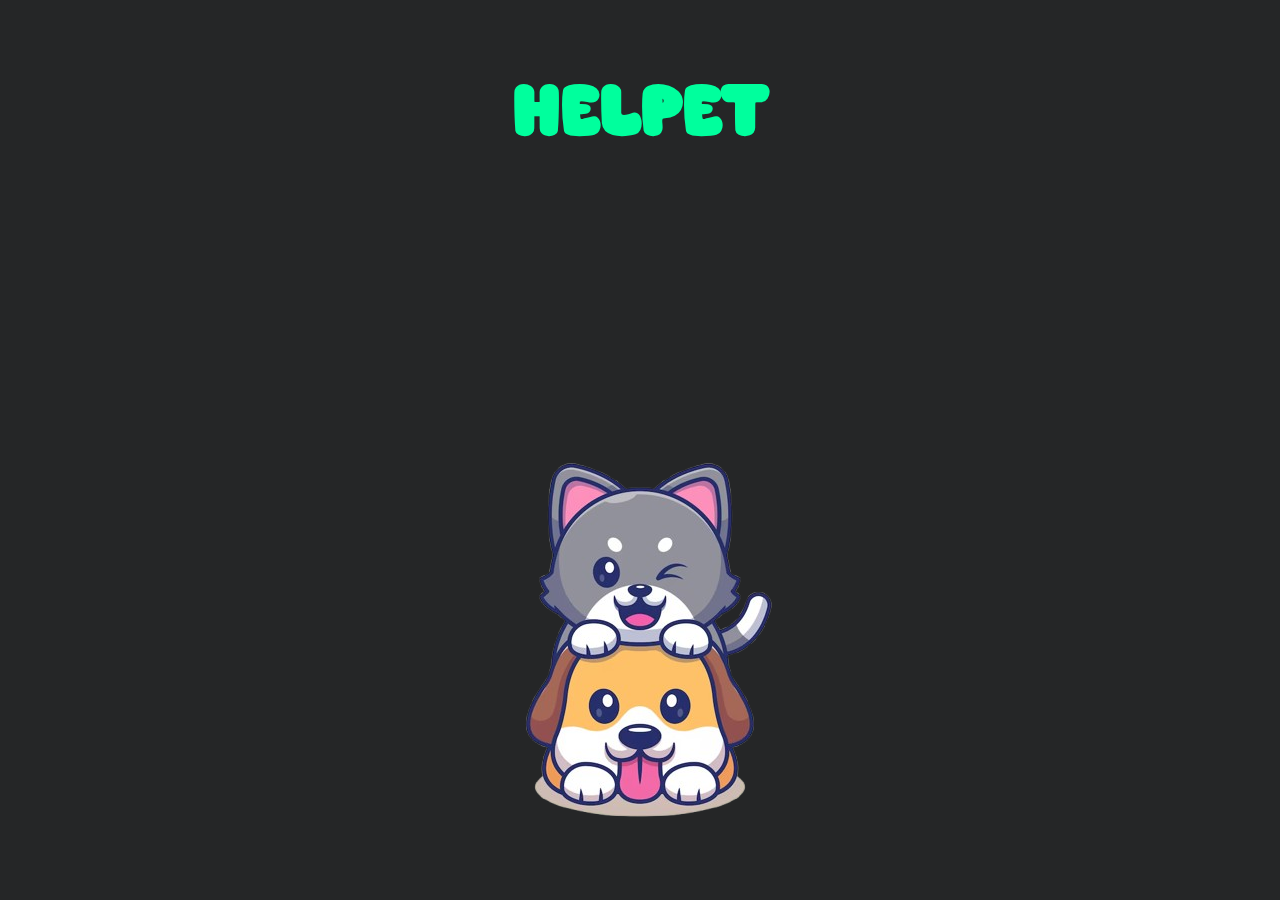
<file: index.html>
<!DOCTYPE html>
<html lang="es">
<head>
    <meta charset="UTF-8">
    <meta name="viewport" content="width=320, initial-scale=1, maximum-scale=1, user-scalable=no">
    <title>Helpet</title>
    <link rel="stylesheet" href="css\StyleIndex.css">
</head>
<body>
    <script src="script.js"></script>
  
<h1>HELPET</h1>
<img src="css\assets\img1.png" alt="helpet-logo">
<div class="semicircle"></div>

</body>
</html>
</file>
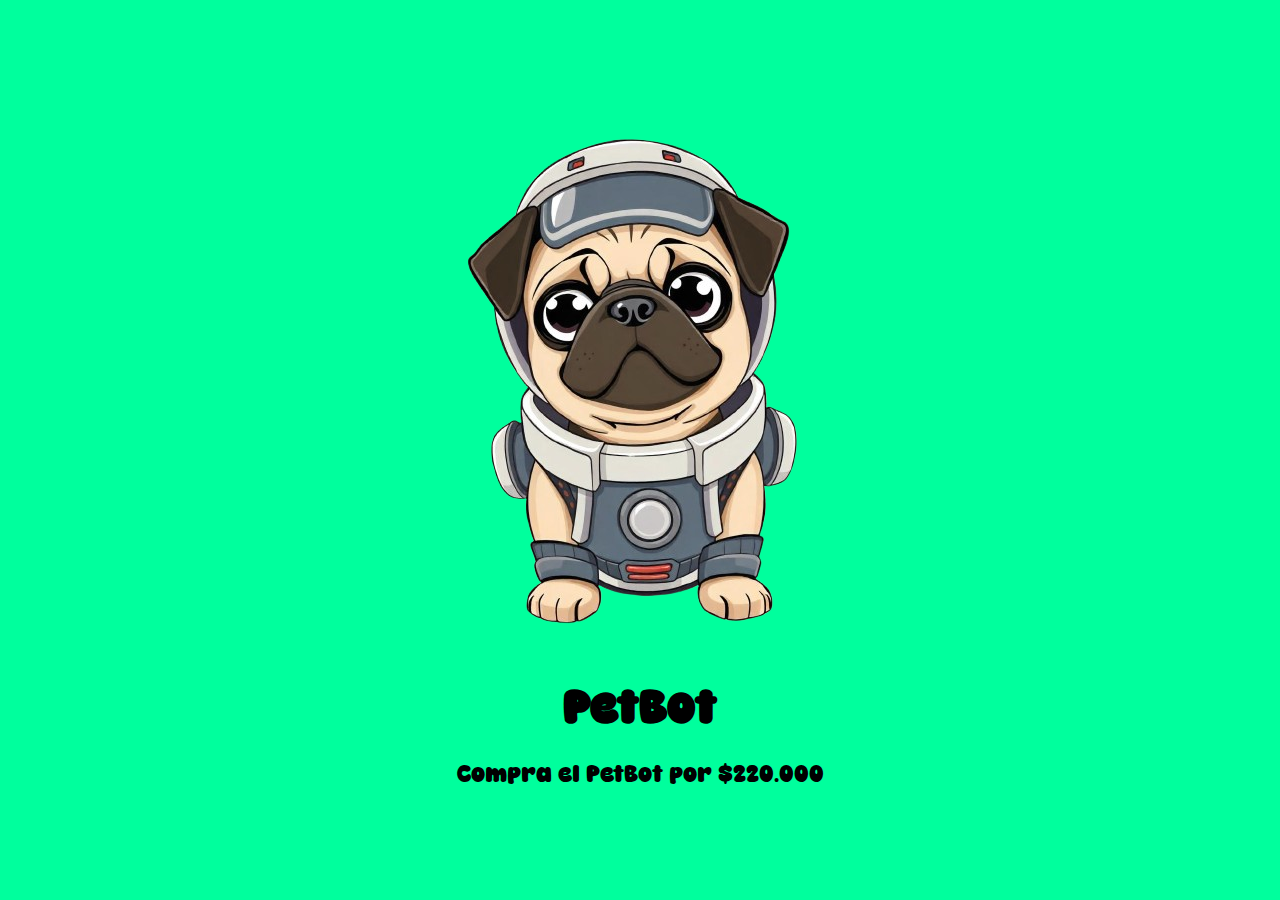
<file: PetBot.html>
<!DOCTYPE html>
<html lang="es">
<head>
    <meta charset="UTF-8">
    <meta name="viewport" content="width=device-width, initial-scale=1.0">
    <link rel="stylesheet" href="css\StylePetBot.css">
    <title>PetBot</title>
</head>
<body>
    <div class="container">
        <img src="css\assets\img5.png" alt="PetBot" class="petbot-image">
        <h1 class="petbot-title">PetBot</h1>
        <p class="petbot-description">Compra el PetBot por $220.000</p>
    </div>
</body>
</html>
</file>
